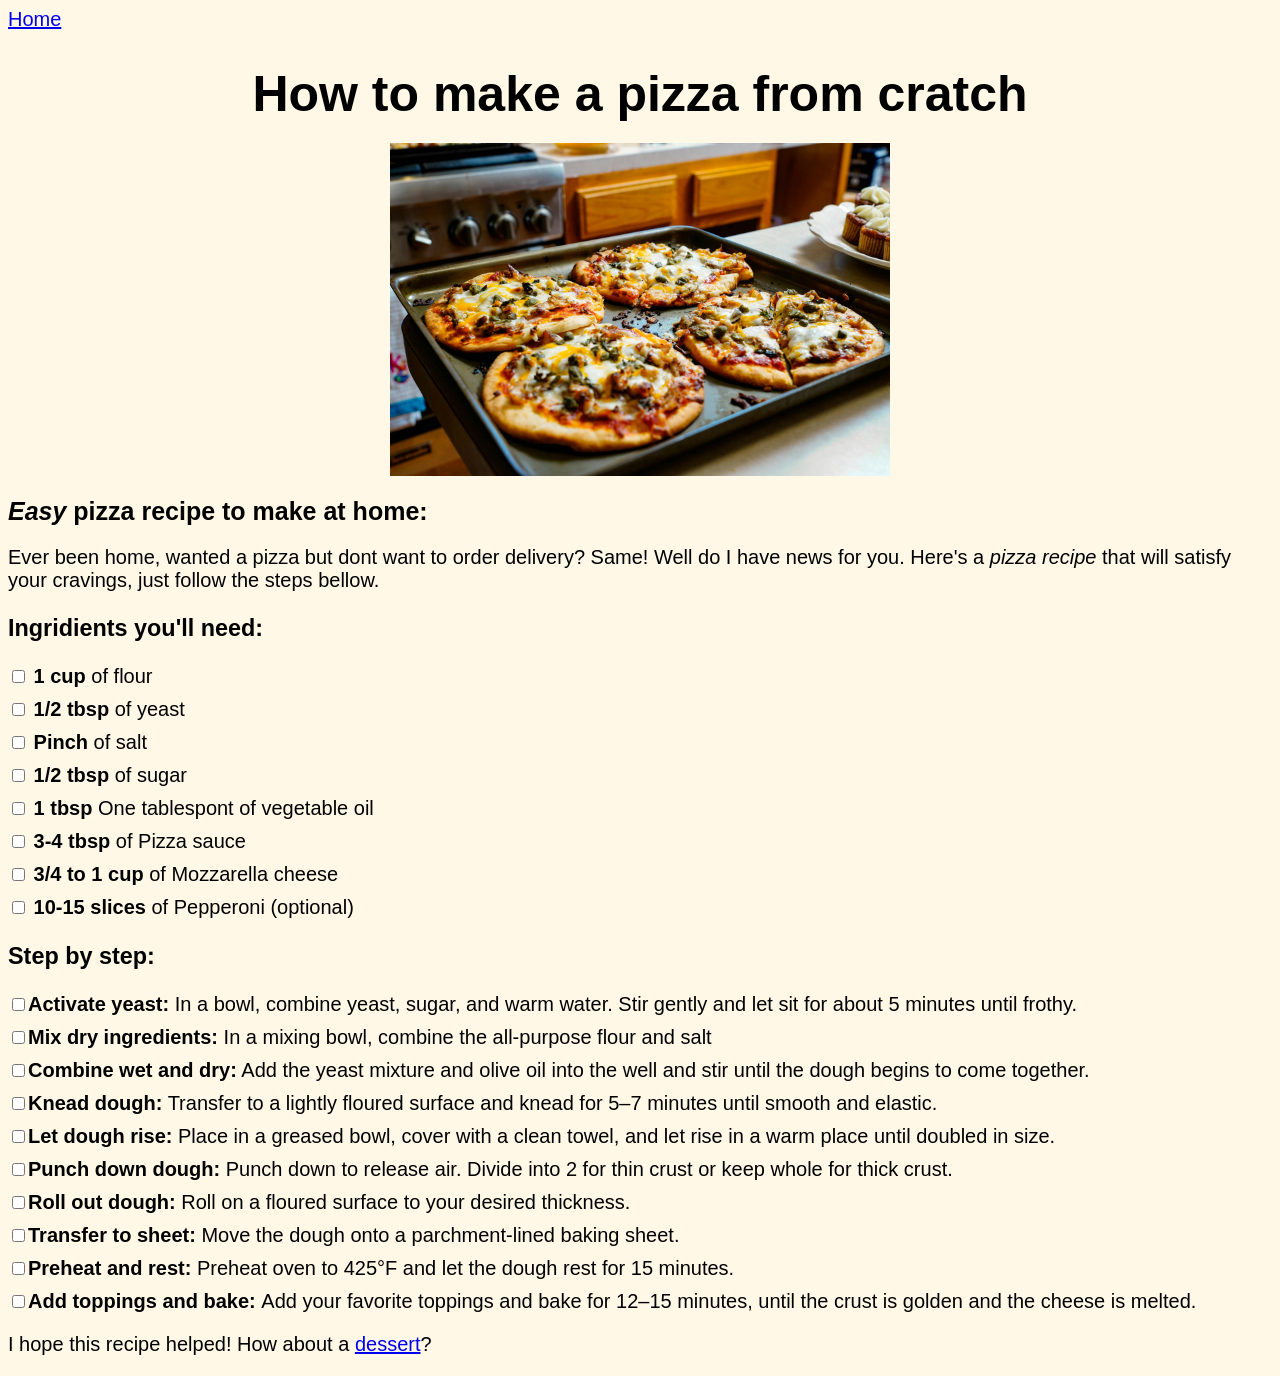
<file: recipes/pizza.html>
<!DOCTYPE html>
<html lang="en">
    <head>
        <meta charset="utf-8">
        <meta name="viewport" content="width=device-width, initial-scale=1.0">
        <title>
            Pizza Recipe
        </title>
        <link rel="stylesheet" href="../style.css">
    </head>
    <body>
        <a href="../index.html">Home</a>
        <h1 class="header-title">
            How to make a pizza from cratch
        </h1>

        <img id="pizza-image" src="../images/pizza.jpg" alt="Homemade Pizza" height="350" width="500">

       
       <h2 class="recipe-subtitle"> <em>Easy</em> pizza recipe to make at home: </h2>
       
       <p>Ever been home, wanted a pizza but dont want to order delivery? Same! Well do I have news for you.
        Here's a <em>pizza recipe</em> that will satisfy your cravings, just follow the steps bellow.
       </p>
       
       <h3>Ingridients you'll need:</h3>
       <ul class="checklist">
        <li><label><input type="checkbox"> <strong>1 cup</strong> of flour</label></li>
        <li><label><input type="checkbox"> <strong>1/2 tbsp</strong> of yeast</label></li>
        <li><label><input type="checkbox"> <strong>Pinch</strong> of salt</label></li>
        <li><label><input type="checkbox"> <strong>1/2 tbsp</strong> of sugar</label></li>
        <li><label><input type="checkbox"> <strong>1 tbsp</strong> One tablespont of vegetable oil</label></li>
        <li><label><input type="checkbox"> <strong>3-4 tbsp</strong> of Pizza sauce</label></li>
        <li><label><input type="checkbox"> <strong>3/4 to 1 cup</strong> of Mozzarella cheese</label></li>
        <li><label><input type="checkbox"> <strong>10-15 slices</strong> of Pepperoni (optional)</label></li>
       </ul>

       <h3>Step by step:</h3>
        <ol class="checklist">
        <li><label><input type="checkbox"><strong>Activate yeast:</strong> In a bowl, combine yeast, sugar, and warm water. Stir gently and let sit for about 5 minutes until frothy. </label></li>
        <li><label><input type="checkbox"><strong>Mix dry ingredients:</strong> In a mixing bowl, combine the all-purpose flour and salt</label></li>
        <li><label><input type="checkbox"><strong>Combine wet and dry:</strong> Add the yeast mixture and olive oil into the well and stir until the dough begins to come together.</label></li>
        <li><label><input type="checkbox"><strong>Knead dough:</strong> Transfer to a lightly floured surface and knead for 5–7 minutes until smooth and elastic.</label></li>
        <li><label><input type="checkbox"><strong>Let dough rise:</strong> Place in a greased bowl, cover with a clean towel, and let rise in a warm place until doubled in size.</label></li>
        <li><label><input type="checkbox"><strong>Punch down dough:</strong> Punch down to release air. Divide into 2 for thin crust or keep whole for thick crust.</label></li>
        <li><label><input type="checkbox"><strong>Roll out dough:</strong> Roll on a floured surface to your desired thickness.</label></li>
        <li><label><input type="checkbox"><strong>Transfer to sheet:</strong> Move the dough onto a parchment‑lined baking sheet.</label></li>
        <li><label><input type="checkbox"><strong>Preheat and rest:</strong> Preheat oven to 425°F and let the dough rest for 15 minutes.</label></li>
        <li><label><input type="checkbox"><strong>Add toppings and bake: </strong> Add your favorite toppings and bake for 12–15 minutes, until the crust is golden and the cheese is melted.</label></li>
        </ol>

        <p>I hope this recipe helped! How about a <a href="../recipes/vegan-brownies.html">dessert</a>?</p>

       
    </body>

</html>
</file>
<file: style.css>
html {
    box-sizing: border-box;
    font-size: 20px;
}

*{
    background-color: #fff8e7;
    font-family: Lora, Helvetica, sans-serif;  

}

img{
    display: block;
    margin: 0 auto;
    width: 500px;
    height: auto; 
}

.header-title{
    font-size: 50px;
   text-align: center;
   margin-bottom: 20px;
}
.header-subtitle{
    font-size: 25px;
    margin-bottom: 20px;
    text-align: center;
}

.invite{
    text-align: center;
    font-size: 20px;
    margin-bottom: 10px;
}

.checklist{
    list-style-type: none;
    padding: 0;
    margin: 0;
}
.checklist li {
    margin-bottom: 10px;
}

.recipe-subtitle{
    font-size: 25px;
    margin-bottom: 20px;}
</file>
